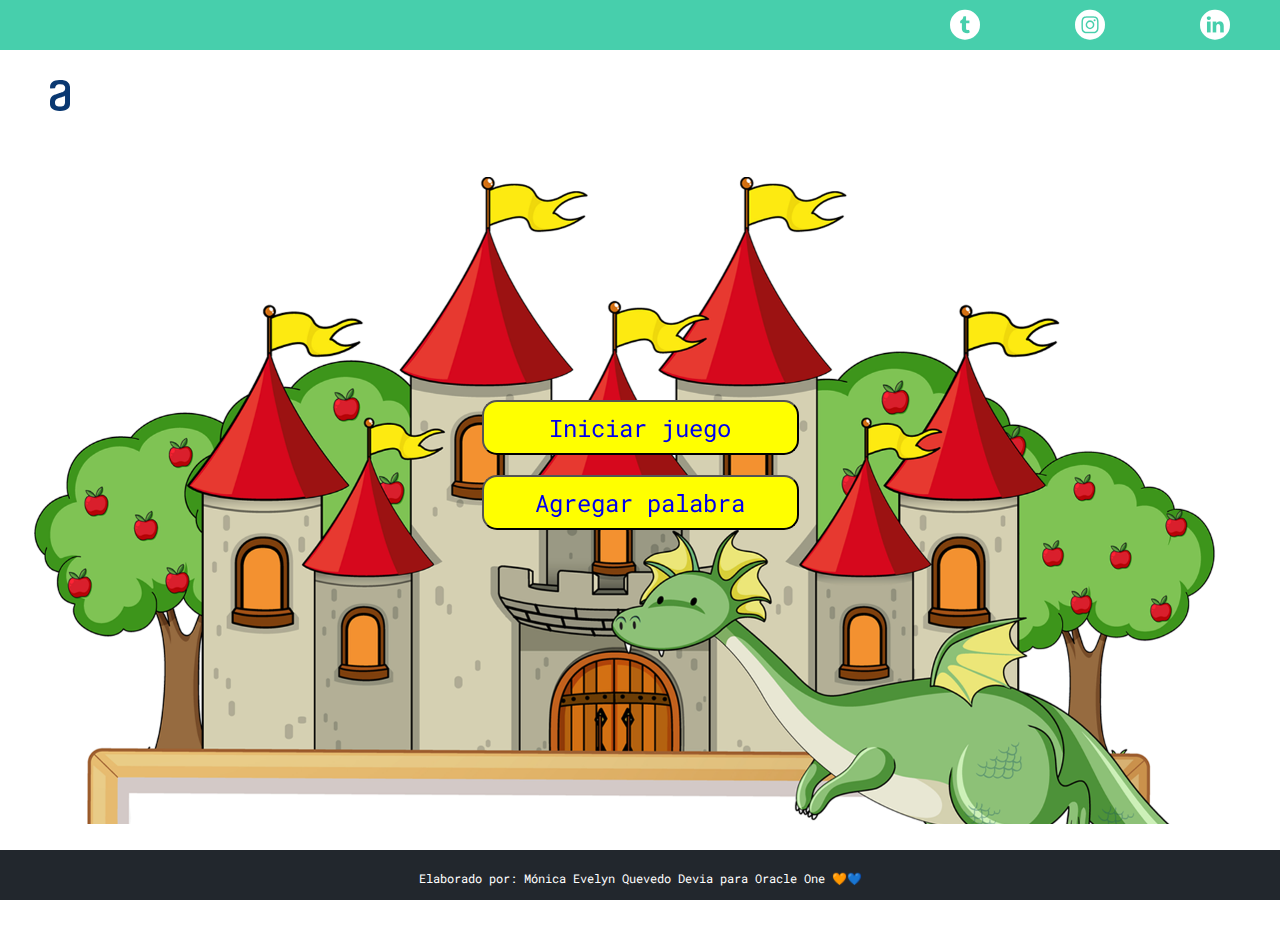
<file: index.html>
<!DOCTYPE html>
<html lang="en">
<head>
    <meta charset="UTF-8">
    <meta http-equiv="X-UA-Compatible" content="IE=edge">
    <meta name="viewport" content="width=device-width, initial-scale=1.0">
    <link rel="stylesheet" href="css/main.css">
    <link rel="stylesheet" href="./css/font/flaticon.css">
    <title>Incio juego del ahorcado ☠️</title>
</head>
<body class="home-body">
    <header>
        <section class="header-icons-container">
            <div class="icons">
                
                <a href="https://twitter.com/MonikaDevia"><span class="flaticon-002-twitter"></span></a>
                <a href="https://www.instagram.com/evelyn_quevedo/"><span class="flaticon-011-instagram"></span></a>
                <a href="https://www.linkedin.com/in/evelyn-quevedo/"><span class="flaticon-010-linkedin"></span></a>
               
            </div>
        </section>
        <nav>

            <section class="nav-logo-container">
                <a href="/"><img src="./assets/logo-alura.svg" alt="Logo de alura"></a>

            </section>
            
        </nav>
    </header>
    
    <main class="home-main">

        <section class="juego-link">

            <div>
                <button class="home-main-button-juego">
                    <a href="juego.html">Iniciar juego</a>
                </button>
            </div>

            <div>
                <button class="home-main-button-adiciona">
                    <a href="/">Agregar palabra</a>
                </button>
            </div>
            
        </section>       
    </main>
    
    <footer>
        <p>Elaborado por:  Mónica Evelyn Quevedo Devia para Oracle One 🧡💙</p>
    </footer>
    
</body>
</html>
</file>
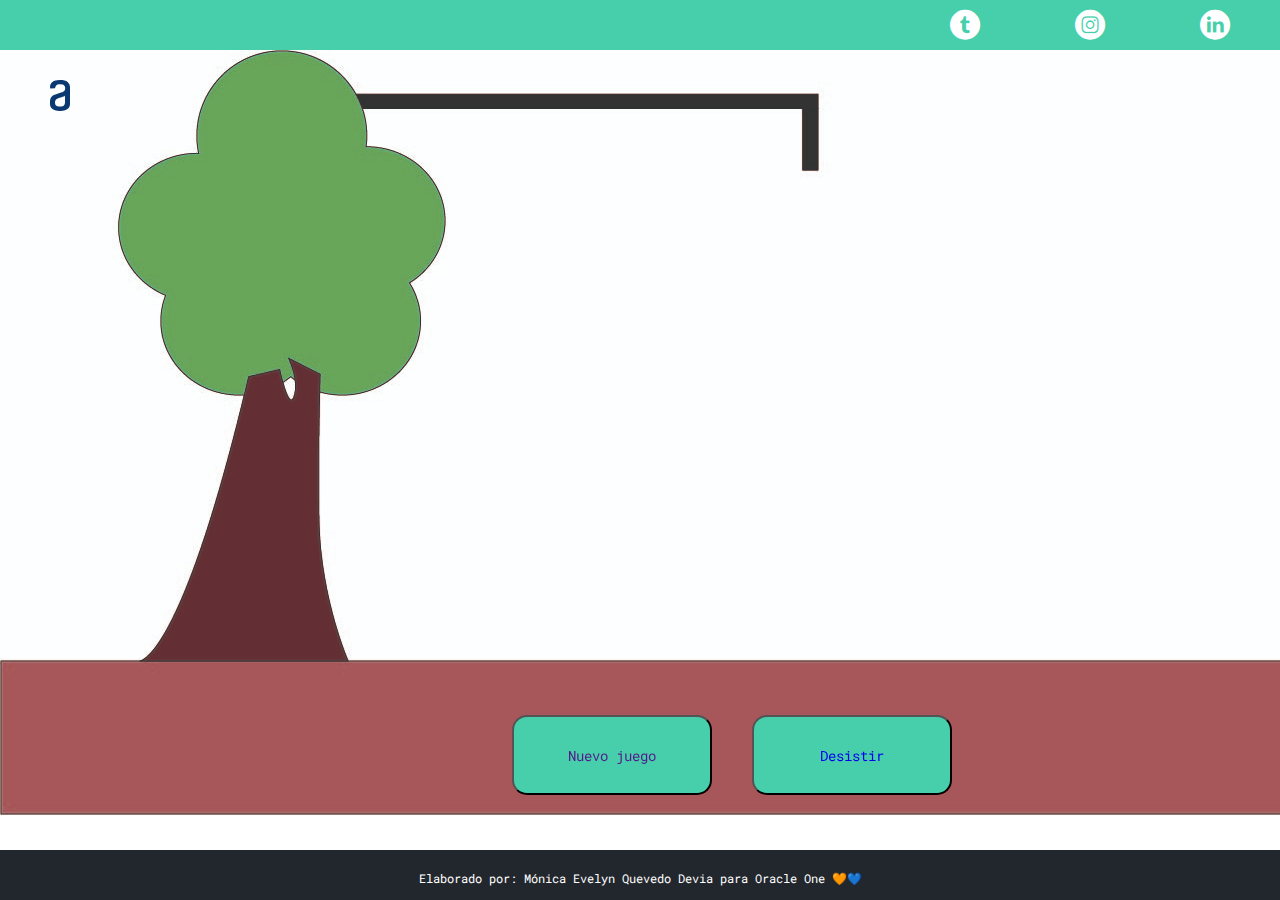
<file: juego.html>
<!DOCTYPE html>
<html lang="en">
<head>
    <meta charset="UTF-8">
    <meta http-equiv="X-UA-Compatible" content="IE=edge">
    <meta name="viewport" content="width=device-width, initial-scale=1.0">
    <link rel="stylesheet" href="css/main.css">
    <link rel="stylesheet" href="./css/font/flaticon.css">
    <title>Juego del ahorcado ☠️</title>
</head>
<body class="home-body">
    <header>
        <section class="header-icons-container">
            <div class="icons">
                
                <a href="https://twitter.com/MonikaDevia"><span class="flaticon-002-twitter"></span></a>
                <a href="https://www.instagram.com/evelyn_quevedo/"><span class="flaticon-011-instagram"></span></a>
                <a href="https://www.linkedin.com/in/evelyn-quevedo/"><span class="flaticon-010-linkedin"></span></a>
               
            </div>
        </section>
        <nav>

            <section class="nav-logo-container">
                <a href="/"><img src="./assets/logo-alura.svg" alt="Logo de alura"></a>

            </section>
            
        </nav>
    </header>
    
    <main class="juego-main">
        <canvas width="1000" height="600"> 

        </canvas>

        <div class="juego-container-buttons">
            <button class="juego-main-button-Nuevo">
                <a href="">Nuevo juego</a>
            </button>
        
            <button class="juego-main-button-desistir">
                <a href="/">Desistir</a>
            </button>
        </div>
            
    </main>
    
    <footer>
        <p>Elaborado por:  Mónica Evelyn Quevedo Devia para Oracle One 🧡💙</p>
    </footer>
<script src="/js/juego.js"></script>
</body>
</html>
</file>
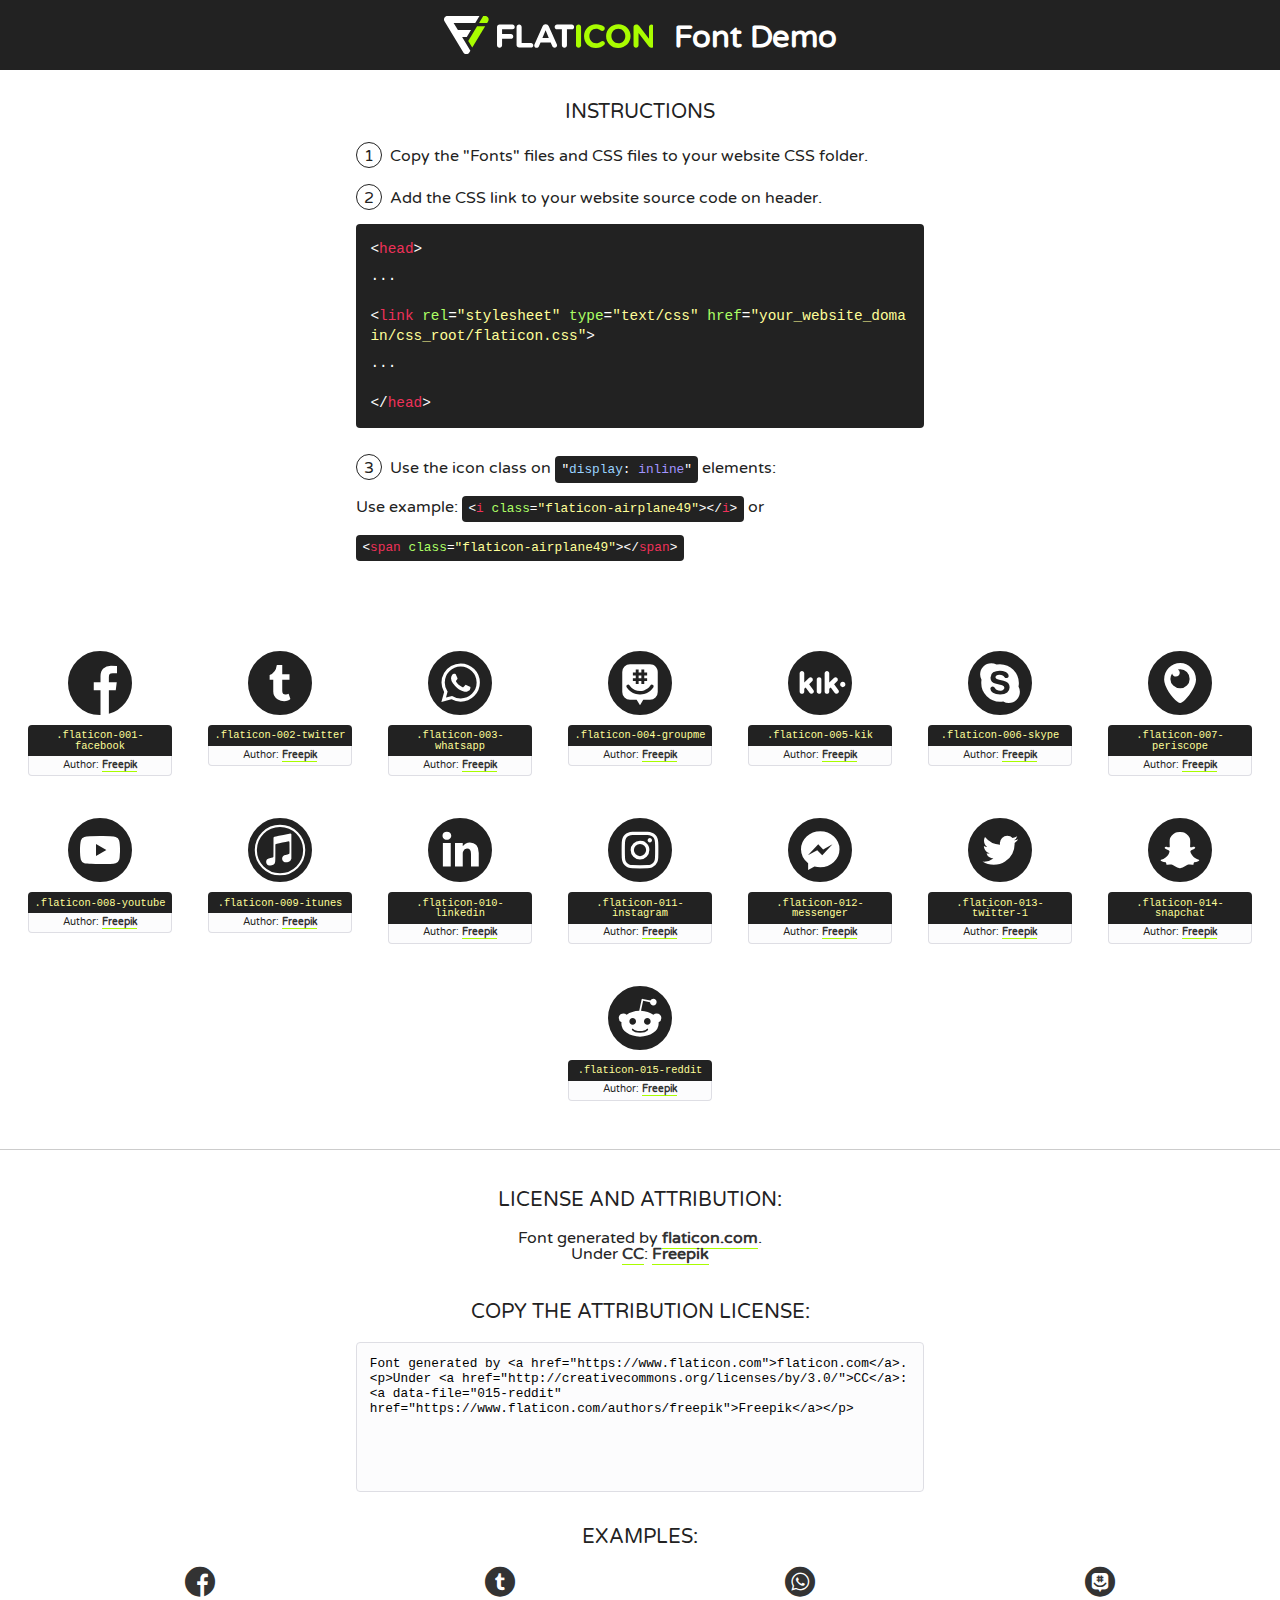
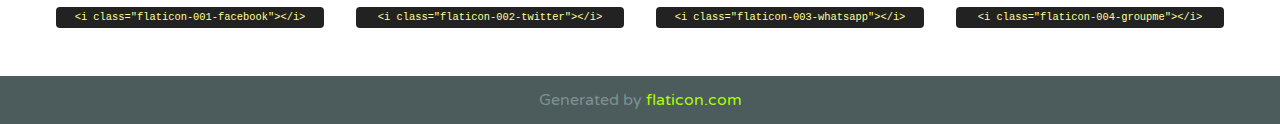
<file: css/font/flaticon.html>
<!DOCTYPE html>
<!--
  Flaticon icon font: Flaticon
  Creation date: 20/12/2018 09:27
-->
<html>
<!DOCTYPE html>
<html>

<head>
    <title>Flaticon WebFont</title>
    <link href="http://fonts.googleapis.com/css?family=Varela+Round" rel="stylesheet" type="text/css" />
    <link rel="stylesheet" type="text/css" href="flaticon.css">
    <meta charset="UTF-8">
    <style>
    html, body, div, span, applet, object, iframe,
    h1, h2, h3, h4, h5, h6, p, blockquote, pre,
    a, abbr, acronym, address, big, cite, code,
    del, dfn, em, img, ins, kbd, q, s, samp,
    small, strike, strong, sub, sup, tt, var,
    b, u, i, center,
    dl, dt, dd, ol, ul, li,
    fieldset, form, label, legend,
    table, caption, tbody, tfoot, thead, tr, th, td,
    article, aside, canvas, details, embed, 
    figure, figcaption, footer, header, hgroup, 
    menu, nav, output, ruby, section, summary,
    time, mark, audio, video {
        margin: 0;
        padding: 0;
        border: 0;
        font-size: 100%;
        font: inherit;
        vertical-align: baseline;
    }
    /* HTML5 display-role reset for older browsers */
    article, aside, details, figcaption, figure, 
    footer, header, hgroup, menu, nav, section {
        display: block;
    }
    body {
        line-height: 1;
    }
    ol, ul {
        list-style: none;
    }
    blockquote, q {
        quotes: none;
    }
    blockquote:before, blockquote:after,
    q:before, q:after {
        content: '';
        content: none;
    }
    table {
        border-collapse: collapse;
        border-spacing: 0;
    }
    body {
        font-family: 'Varela Round', Helvetica, Arial, sans-serif;
        font-size: 16px;
        color: #222;
    }
    a {
        color: #333;
        border-bottom: 1px solid #a9fd00;
        font-weight: bold;
        text-decoration: none;
    }
    * {
        -moz-box-sizing: border-box;
        -webkit-box-sizing: border-box;
        box-sizing: border-box;
        margin: 0;
        padding: 0;
    }
    [class^="flaticon-"]:before, [class*=" flaticon-"]:before, [class^="flaticon-"]:after, [class*=" flaticon-"]:after {
        font-family: Flaticon;
        font-size: 30px;
        font-style: normal;
        margin-left: 20px;
        color: #333;
    }
    .wrapper {
        max-width: 600px;
        margin: auto;
        padding: 0 1em;
    }
    .title {
        font-size: 1.25em;
        text-align: center;
        margin-bottom: 1em;
        text-transform: uppercase;
    }
    header {
        text-align: center;
        background-color: #222;
        color: #fff;
        padding: 1em;
    }
    header .logo {
        width: 210px;
        height: 38px;
        display: inline-block;
        vertical-align: middle;
        margin-right: 1em;
        border: none;
    }
    header strong {
        font-size: 1.95em;
        font-weight: bold;
        vertical-align: middle;
        margin-top: 5px;
        display: inline-block;
    }
    .demo {
        margin: 2em auto;
        line-height: 1.25em;
    }
    .demo ul li {
        margin-bottom: 1em;
    }
    .demo ul li .num {
        color: #222;
        border-radius: 20px;
        display: inline-block;
        width: 26px;
        padding: 3px;
        height: 26px;
        text-align: center;
        margin-right: 0.5em;
        border: 1px solid #222;
    }
    .demo ul li code {
        background-color: #222;
        border-radius: 4px;
        padding: 0.25em 0.5em;
        display: inline-block;
        color: #fff;
        font-family: Consolas,Monaco,Lucida Console,Liberation Mono,DejaVu Sans Mono,Bitstream Vera Sans Mono,Courier New, monospace;
        font-weight: lighter;
        margin-top: 1em;
        font-size: 0.8em;
        word-break: break-all;
    }
    .demo ul li code.big {
        padding: 1em;
        font-size: 0.9em;
    }
    .demo ul li code .red {
        color: #EF3159;
    }
    .demo ul li code .green {
        color: #ACFF65;
    }
    .demo ul li code .yellow {
        color: #FFFF99;
    }
    .demo ul li code .blue {
        color: #99D3FF;
    }
    .demo ul li code .purple {
        color: #A295FF;
    }
    .demo ul li code .dots {
        margin-top: 0.5em;
        display: block;
    }
    #glyphs {
        border-bottom: 1px solid #ccc;
        padding: 2em 0;
        text-align: center;
    }
    .glyph {
        display: inline-block;
        width: 9em;
        margin: 1em;
        text-align: center;
        vertical-align: top;
        background: #FFF;
    }
    .glyph .glyph-icon {
        padding: 10px;
        display: block;
        font-family:"Flaticon";
        font-size: 64px;
        line-height: 1;
    }
    .glyph .glyph-icon:before {
        font-size: 64px;
        color: #222;
        margin-left: 0;
    }
    .class-name {
        font-size: 0.65em;
        background-color: #222;
        color: #fff;
        border-radius: 4px 4px 0 0;
        padding: 0.5em;
        color: #FFFF99;
        font-family: Consolas,Monaco,Lucida Console,Liberation Mono,DejaVu Sans Mono,Bitstream Vera Sans Mono,Courier New, monospace;
    }
    .author-name {
        font-size: 0.6em;
        background-color: #fcfcfd;
        border: 1px solid #DEDEE4;
        border-top: 0;
        border-radius: 0 0 4px 4px;
        padding: 0.5em;
    }
    .class-name:last-child {
        font-size: 10px;
        color:#888;
    }
    .class-name:last-child a {
        font-size: 10px;
        color:#555;
    }
    .class-name:last-child a:hover {
        color:#a9fd00;
    }
    .glyph > input {
        display: block;
        width: 100px;
        margin: 5px auto;
        text-align: center;
        font-size: 12px;
        cursor: text;
    }
    .glyph > input.icon-input {
        font-family:"Flaticon";
        font-size: 16px;
        margin-bottom: 10px;
    }
    .attribution .title {
        margin-top: 2em;
    }
    .attribution textarea {
        background-color: #fcfcfd;
        padding: 1em;
        border: none;
        box-shadow: none;
        border: 1px solid #DEDEE4;
        border-radius: 4px;
        resize: none;
        width: 100%;
        height: 150px;
        font-size: 0.8em;
        font-family: Consolas,Monaco,Lucida Console,Liberation Mono,DejaVu Sans Mono,Bitstream Vera Sans Mono,Courier New, monospace;
        -webkit-appearance: none;
    }
    .iconsuse {
        margin: 2em auto;
        text-align: center;
        max-width: 1200px;
    }
    .iconsuse:after {
        content: '';
        display: table;
        clear: both;
    }
    .iconsuse .image {
        float: left;
        width: 25%;
        padding: 0 1em;
    }
    .iconsuse .image p {
        margin-bottom: 1em;
    }
    .iconsuse .image span {
        display: block;
        font-size: 0.65em;
        background-color: #222;
        color: #fff;
        border-radius: 4px;
        padding: 0.5em;
        color: #FFFF99;
        margin-top: 1em;
        font-family: Consolas,Monaco,Lucida Console,Liberation Mono,DejaVu Sans Mono,Bitstream Vera Sans Mono,Courier New, monospace;
    }
    #footer {
        text-align: center;
        background-color: #4C5B5C;
        color: #7c9192;
        padding: 1em;
    }
    #footer a {
        border: none;
        color: #a9fd00;
        font-weight: normal;
    }
    @media (max-width: 960px) {
        .iconsuse .image {
            width: 50%;
        }
    }
    @media (max-width: 560px) {
        .iconsuse .image {
            width: 100%;
        }
    }
    </style>
</head>

<body class="characters-off">

    <header>
        <a href="https://www.flaticon.com" target="_blank" class="logo">
            <svg version="1.1" xmlns="http://www.w3.org/2000/svg" xmlns:xlink="http://www.w3.org/1999/xlink" xmlns:a="http://ns.adobe.com/AdobeSVGViewerExtensions/3.0/" viewBox="0 0 560.875 102.036" enable-background="new 0 0 560.875 102.036" xml:space="preserve">
                <defs>
                </defs>
                <g>
                    <g class="letters">
                        <path fill="#ffffff" d="M141.596,29.675c0-3.777,2.985-6.767,6.764-6.767h34.438c3.426,0,6.15,2.728,6.15,6.15
                        c0,3.43-2.724,6.149-6.15,6.149h-27.674v13.091h23.719c3.429,0,6.151,2.724,6.151,6.15c0,3.43-2.723,6.149-6.151,6.149h-23.719
                        v17.574c0,3.773-2.986,6.761-6.764,6.761c-3.779,0-6.764-2.989-6.764-6.761V29.675z"></path>
                        <path fill="#ffffff" d="M193.844,29.149c0-3.781,2.985-6.767,6.764-6.767c3.776,0,6.763,2.985,6.763,6.767v42.957h25.039
                        c3.426,0,6.149,2.726,6.149,6.153c0,3.425-2.723,6.15-6.149,6.15h-31.802c-3.779,0-6.764-2.986-6.764-6.768V29.149z"></path>
                        <path fill="#ffffff" d="M241.891,75.71l21.438-48.407c1.492-3.341,4.215-5.357,7.906-5.357h0.792
                        c3.686,0,6.323,2.017,7.815,5.357l21.439,48.407c0.436,0.967,0.701,1.845,0.701,2.723c0,3.602-2.809,6.501-6.414,6.501
                        c-3.161,0-5.269-1.845-6.499-4.655l-4.132-9.661h-27.059l-4.301,10.102c-1.144,2.631-3.426,4.214-6.237,4.214
                        c-3.517,0-6.24-2.81-6.24-6.325C241.1,77.64,241.451,76.677,241.891,75.71z M279.932,58.666l-8.521-20.297l-8.526,20.297H279.932
                        z"></path>
                        <path fill="#ffffff" d="M314.864,35.387H301.86c-3.429,0-6.239-2.813-6.239-6.238c0-3.429,2.811-6.24,6.239-6.24h39.533
                        c3.426,0,6.237,2.811,6.237,6.24c0,3.425-2.811,6.238-6.237,6.238h-13.001v42.785c0,3.773-2.99,6.761-6.764,6.761
                        c-3.779,0-6.764-2.989-6.764-6.761V35.387z"></path>
                        <path fill="#A9FD00" d="M352.615,29.149c0-3.781,2.985-6.767,6.767-6.767c3.774,0,6.761,2.985,6.761,6.767v49.024
                        c0,3.773-2.987,6.761-6.761,6.761c-3.781,0-6.767-2.989-6.767-6.761V29.149z"></path>
                        <path fill="#A9FD00" d="M374.132,53.836v-0.179c0-17.481,13.178-31.801,32.065-31.801c9.22,0,15.459,2.458,20.557,6.238
                        c1.402,1.054,2.637,2.985,2.637,5.357c0,3.692-2.985,6.59-6.681,6.59c-1.845,0-3.071-0.702-4.044-1.319
                        c-3.776-2.813-7.729-4.393-12.562-4.393c-10.364,0-17.831,8.611-17.831,19.154v0.173c0,10.542,7.291,19.329,17.831,19.329
                        c5.715,0,9.492-1.756,13.359-4.834c1.049-0.874,2.458-1.491,4.039-1.491c3.429,0,6.325,2.813,6.325,6.236
                        c0,2.106-1.056,3.78-2.282,4.834c-5.539,4.834-12.036,7.733-21.878,7.733C387.572,85.464,374.132,71.493,374.132,53.836z"></path>
                        <path fill="#A9FD00" d="M433.009,53.836v-0.179c0-17.481,13.79-31.801,32.766-31.801c18.981,0,32.592,14.143,32.592,31.628v0.173
                        c0,17.483-13.785,31.807-32.769,31.807C446.625,85.464,433.009,71.32,433.009,53.836z M484.224,53.836v-0.179
                        c0-10.539-7.725-19.326-18.626-19.326c-10.893,0-18.449,8.611-18.449,19.154v0.173c0,10.542,7.73,19.329,18.626,19.329
                        C476.676,72.986,484.224,64.378,484.224,53.836z"></path>
                        <path fill="#A9FD00" d="M506.233,29.321c0-3.774,2.99-6.763,6.767-6.763h1.401c3.252,0,5.183,1.583,7.029,3.953l26.093,34.265
                        V29.059c0-3.692,2.99-6.677,6.681-6.677c3.683,0,6.671,2.985,6.671,6.677v48.934c0,3.78-2.987,6.765-6.764,6.765h-0.436
                        c-3.257,0-5.188-1.581-7.034-3.953l-27.056-35.492v32.944c0,3.687-2.985,6.676-6.678,6.676c-3.683,0-6.673-2.989-6.673-6.676
                        V29.321z"></path>
                    </g>
                    <g class="insignia">
                        <path fill="#ffffff" d="M48.372,56.137h12.517l11.156-18.537H37.186L25.688,18.539h57.825L94.668,0H9.271
                        C5.925,0,2.842,1.801,1.198,4.716c-1.644,2.907-1.593,6.482,0.134,9.343l50.38,83.501c1.678,2.781,4.689,4.476,7.938,4.476
                        c3.246,0,6.257-1.695,7.935-4.476l2.898-4.804L48.372,56.137z"></path>
                        <g class="i">
                            <path fill="#A9FD00" d="M93.575,18.539h0.031v0.004l21.652,0.004l2.705-4.488c1.727-2.861,1.778-6.436,0.133-9.343
                            C116.454,1.801,113.371,0,110.026,0h-5.294L93.575,18.539z"></path>
                            <polygon fill="#A9FD00" points="88.291,27.356 64.725,66.486 75.519,84.404 109.942,27.356"></polygon>
                        </g>
                    </g>
                </g>
            </svg>
        </a>
        <strong>Font Demo</strong>
    </header>


    <section class="demo wrapper">

        <p class="title">Instructions</p>

        <ul>
            <li>
                <span class="num">1</span>Copy the "Fonts" files and CSS files to your website CSS folder.
            </li>
            <li>
                <span class="num">2</span>Add the CSS link to your website source code on header.
                <code class="big">
                    &lt;<span class="red">head</span>&gt;
                    <br/><span class="dots">...</span>
                    <br/>&lt;<span class="red">link</span> <span class="green">rel</span>=<span class="yellow">"stylesheet"</span> <span class="green">type</span>=<span class="yellow">"text/css"</span> <span class="green">href</span>=<span class="yellow">"your_website_domain/css_root/flaticon.css"</span>&gt;
                    <br/><span class="dots">...</span>
                    <br/>&lt;/<span class="red">head</span>&gt;
                </code>
            </li>

            <li>
                <p>
                    <span class="num">3</span>Use the icon class on <code>"<span class="blue">display</span>:<span class="purple"> inline</span>"</code> elements:
                    <br />
                    Use example: <code>&lt;<span class="red">i</span> <span class="green">class</span>=<span class="yellow">&quot;flaticon-airplane49&quot;</span>&gt;&lt;/<span class="red">i</span>&gt;</code> or <code>&lt;<span class="red">span</span> <span class="green">class</span>=<span class="yellow">&quot;flaticon-airplane49&quot;</span>&gt;&lt;/<span class="red">span</span>&gt;</code>
            </li>
        </ul>

    </section>




   <section id="glyphs">          
    
      
        <div class="glyph"><div class="glyph-icon flaticon-001-facebook"></div>
            <div class="class-name">.flaticon-001-facebook</div>
            <div class="author-name">Author: <a data-file="001-facebook" href="https://www.flaticon.com/authors/freepik">Freepik</a> </div> 
        </div>        
        
        <div class="glyph"><div class="glyph-icon flaticon-002-twitter"></div>
            <div class="class-name">.flaticon-002-twitter</div>
            <div class="author-name">Author: <a data-file="002-twitter" href="https://www.flaticon.com/authors/freepik">Freepik</a> </div> 
        </div>        
        
        <div class="glyph"><div class="glyph-icon flaticon-003-whatsapp"></div>
            <div class="class-name">.flaticon-003-whatsapp</div>
            <div class="author-name">Author: <a data-file="003-whatsapp" href="https://www.flaticon.com/authors/freepik">Freepik</a> </div> 
        </div>        
        
        <div class="glyph"><div class="glyph-icon flaticon-004-groupme"></div>
            <div class="class-name">.flaticon-004-groupme</div>
            <div class="author-name">Author: <a data-file="004-groupme" href="https://www.flaticon.com/authors/freepik">Freepik</a> </div> 
        </div>        
        
        <div class="glyph"><div class="glyph-icon flaticon-005-kik"></div>
            <div class="class-name">.flaticon-005-kik</div>
            <div class="author-name">Author: <a data-file="005-kik" href="https://www.flaticon.com/authors/freepik">Freepik</a> </div> 
        </div>        
        
        <div class="glyph"><div class="glyph-icon flaticon-006-skype"></div>
            <div class="class-name">.flaticon-006-skype</div>
            <div class="author-name">Author: <a data-file="006-skype" href="https://www.flaticon.com/authors/freepik">Freepik</a> </div> 
        </div>        
        
        <div class="glyph"><div class="glyph-icon flaticon-007-periscope"></div>
            <div class="class-name">.flaticon-007-periscope</div>
            <div class="author-name">Author: <a data-file="007-periscope" href="https://www.flaticon.com/authors/freepik">Freepik</a> </div> 
        </div>        
        
        <div class="glyph"><div class="glyph-icon flaticon-008-youtube"></div>
            <div class="class-name">.flaticon-008-youtube</div>
            <div class="author-name">Author: <a data-file="008-youtube" href="https://www.flaticon.com/authors/freepik">Freepik</a> </div> 
        </div>        
        
        <div class="glyph"><div class="glyph-icon flaticon-009-itunes"></div>
            <div class="class-name">.flaticon-009-itunes</div>
            <div class="author-name">Author: <a data-file="009-itunes" href="https://www.flaticon.com/authors/freepik">Freepik</a> </div> 
        </div>        
        
        <div class="glyph"><div class="glyph-icon flaticon-010-linkedin"></div>
            <div class="class-name">.flaticon-010-linkedin</div>
            <div class="author-name">Author: <a data-file="010-linkedin" href="https://www.flaticon.com/authors/freepik">Freepik</a> </div> 
        </div>        
        
        <div class="glyph"><div class="glyph-icon flaticon-011-instagram"></div>
            <div class="class-name">.flaticon-011-instagram</div>
            <div class="author-name">Author: <a data-file="011-instagram" href="https://www.flaticon.com/authors/freepik">Freepik</a> </div> 
        </div>        
        
        <div class="glyph"><div class="glyph-icon flaticon-012-messenger"></div>
            <div class="class-name">.flaticon-012-messenger</div>
            <div class="author-name">Author: <a data-file="012-messenger" href="https://www.flaticon.com/authors/freepik">Freepik</a> </div> 
        </div>        
        
        <div class="glyph"><div class="glyph-icon flaticon-013-twitter-1"></div>
            <div class="class-name">.flaticon-013-twitter-1</div>
            <div class="author-name">Author: <a data-file="013-twitter-1" href="https://www.flaticon.com/authors/freepik">Freepik</a> </div> 
        </div>        
        
        <div class="glyph"><div class="glyph-icon flaticon-014-snapchat"></div>
            <div class="class-name">.flaticon-014-snapchat</div>
            <div class="author-name">Author: <a data-file="014-snapchat" href="https://www.flaticon.com/authors/freepik">Freepik</a> </div> 
        </div>        
        
        <div class="glyph"><div class="glyph-icon flaticon-015-reddit"></div>
            <div class="class-name">.flaticon-015-reddit</div>
            <div class="author-name">Author: <a data-file="015-reddit" href="https://www.flaticon.com/authors/freepik">Freepik</a> </div> 
        </div>        
        

    </section>



    <section class="attribution wrapper"   style="text-align:center;">

      <div class="title">License and attribution:</div><div class="attrDiv">Font generated by <a href="https://www.flaticon.com">flaticon.com</a>. <div><p>Under <a href="http://creativecommons.org/licenses/by/3.0/">CC</a>: <a data-file="015-reddit" href="https://www.flaticon.com/authors/freepik">Freepik</a></p>  </div>
      </div>
      <div class="title">Copy the Attribution License:</div>

    <textarea onclick="this.focus();this.select();">Font generated by &lt;a href=&quot;https://www.flaticon.com&quot;&gt;flaticon.com&lt;/a&gt;. <p>Under <a href="http://creativecommons.org/licenses/by/3.0/">CC</a>: <a data-file="015-reddit" href="https://www.flaticon.com/authors/freepik">Freepik</a></p>  
     </textarea>

    </section>

    <section class="iconsuse">

          <div class="title">Examples:</div>            
             
            <div class="image">
                <p>
                    <i class="glyph-icon flaticon-001-facebook"></i> 
                    <span>&lt;i class=&quot;flaticon-001-facebook&quot;&gt;&lt;/i&gt;</span>
                </p>
            </div>
            
            <div class="image">
                <p>
                    <i class="glyph-icon flaticon-002-twitter"></i> 
                    <span>&lt;i class=&quot;flaticon-002-twitter&quot;&gt;&lt;/i&gt;</span>
                </p>
            </div>
            
            <div class="image">
                <p>
                    <i class="glyph-icon flaticon-003-whatsapp"></i> 
                    <span>&lt;i class=&quot;flaticon-003-whatsapp&quot;&gt;&lt;/i&gt;</span>
                </p>
            </div>
            
            <div class="image">
                <p>
                    <i class="glyph-icon flaticon-004-groupme"></i> 
                    <span>&lt;i class=&quot;flaticon-004-groupme&quot;&gt;&lt;/i&gt;</span>
                </p>
            </div>
                       
        </div>
                            
    </section>

<div id="footer">
    <div>Generated by <a href="https://www.flaticon.com">flaticon.com</a>
    </div>
</div>



</body>
</html>
</file>
<file: css/main.css>
@import url('https://fonts.googleapis.com/css2?family=Roboto+Mono:wght@400;500;700&family=Roboto+Slab:wght@400;700&family=Roboto:ital,wght@0,400;0,500;0,700;1,900&display=swap');

body {
    font-family: 'Roboto mono', monospace;
    /*quitamos los estilos por defecto que trae css*/
    margin: 0;
    padding: 0;
}

a {
    text-decoration: none;
    /*quita decoracion*/
    display: inline;
    /*para poner en forma horizontal*/

}

.home-body {
    position: fixed;
    /*Para dejar fija la page y ...>*/
    top: 0;
    bottom: 0;
    left: 0;
    right: 0;
    /*Para no hacer scroll*/
}

.grid-container {
    max-width: 980px;
    margin: auto;

}

header {
    width: 100%;
    /*de derecha a izquierda en un 100%*/
    height: 50px;
    /*Altura*/
    /*dos filas */
}

header .header-icons-container {
    width: 100%;
    /*Igual de ancho que su padre*/
    height: 50px;
    display: grid;
    background-color: #47cfac;
}

header .header-icons-container .icons {
    width: 300px;
    height: auto;
    /*igual de grande como su padre como el contenedor sde la seccion*/
    display: flex;
    justify-items: flex-end;
    align-items: center;
    justify-content: space-between;
    justify-self: end;
    margin-right: 50px;

}

header .icons span {
    color: white;
}

nav {
    display: grid;
    grid-template-columns: 1fr 1fr;
    height: 30px;
}

.nav-logo-container {
    margin: 0;
    width: 20px;
    padding: 30px 50px;
}

.juego-link {
    margin-top: 200px;
    text-align: center;
}

.home-main {
    margin-top: 0px;
    height: 100%;
    display: grid;
    background-image: url('/assets/Cover.png');
    background-position: center;
    /*Para que la imagen no se mueva y quede siempre en el centro*/
    background-repeat: no-repeat;
    background-size: 100%;
}


.home-main-button-juego {
    margin-top: 150px;
    font-family: 'Roboto mono', monospace;
    font-size: 24px;
    width: 317px;
    height: 55px;
    background: yellow;
    align-items: center;
    border-radius: 15px;
    /* margin-left: 47%;  */
}

.home-main-button-juego:hover {
    background: #0583eb;
}


.home-main-button-adiciona {
    margin-top: 20px;
    font-family: 'Roboto mono', monospace;
    font-size: 24px;
    width: 317px;
    height: 55px;
    background:yellow;
    align-items: center;
    border-radius: 15px;
    /* margin-left: 47%;  */
}

.home-main-button-adiciona:hover {
    background: #0583eb;
}

.juego-main {
    background-image: url('/assets/ahorca.jpg');
    height: 90%;
    display: grid;
    background-repeat: no-repeat;
  }

.juego-container-buttons {
    align-items: center;
    margin-left: 40%;
}


.juego-main-button-Nuevo {
    margin-right: 30px;
}

.juego-main-button-Nuevo,
.juego-main-button-desistir {
  
    font-family: 'Roboto mono', monospace;
    font-size: 14px;
    width: 200px;
    height: 80px;
    background: #47cfac;
    align-items: center;
    border-radius: 15px;

}


footer {
    position: fixed; /*para dejaro fijo al final*/
    left: 0px;
    bottom: 0px;
    height: 50px;
    width: 100%;
    background-color: #22272d;
    /* border-top: 100px solid  #22272d; */
    text-align: center;

}

footer p {
    padding: 10px;
    color: white;
    font-size: 12px;
    margin-top: 10px;


}
</file>
<file: css/font/flaticon.css>
/*
  	Flaticon icon font: Flaticon
  	Creation date: 20/12/2018 09:27
  	*/

@font-face {
  font-family: "Flaticon";
  src: url("./Flaticon.eot");
  src: url("./Flaticon.eot?#iefix") format("embedded-opentype"),
       url("./Flaticon.woff") format("woff"),
       url("./Flaticon.ttf") format("truetype"),
       url("./Flaticon.svg#Flaticon") format("svg");
  font-weight: normal;
  font-style: normal;
}

@media screen and (-webkit-min-device-pixel-ratio:0) {
  @font-face {
    font-family: "Flaticon";
    src: url("./Flaticon.svg#Flaticon") format("svg");
  }
}

[class^="flaticon-"]:before, [class*=" flaticon-"]:before,
[class^="flaticon-"]:after, [class*=" flaticon-"]:after {   
  font-family: Flaticon;
        font-size: 30px;
font-style: normal;
margin-left: 20px;
}

.flaticon-001-facebook:before { content: "\f100"; }
.flaticon-002-twitter:before { content: "\f101"; }
.flaticon-003-whatsapp:before { content: "\f102"; }
.flaticon-004-groupme:before { content: "\f103"; }
.flaticon-005-kik:before { content: "\f104"; }
.flaticon-006-skype:before { content: "\f105"; }
.flaticon-007-periscope:before { content: "\f106"; }
.flaticon-008-youtube:before { content: "\f107"; }
.flaticon-009-itunes:before { content: "\f108"; }
.flaticon-010-linkedin:before { content: "\f109"; }
.flaticon-011-instagram:before { content: "\f10a"; }
.flaticon-012-messenger:before { content: "\f10b"; }
.flaticon-013-twitter-1:before { content: "\f10c"; }
.flaticon-014-snapchat:before { content: "\f10d"; }
.flaticon-015-reddit:before { content: "\f10e"; }
</file>
